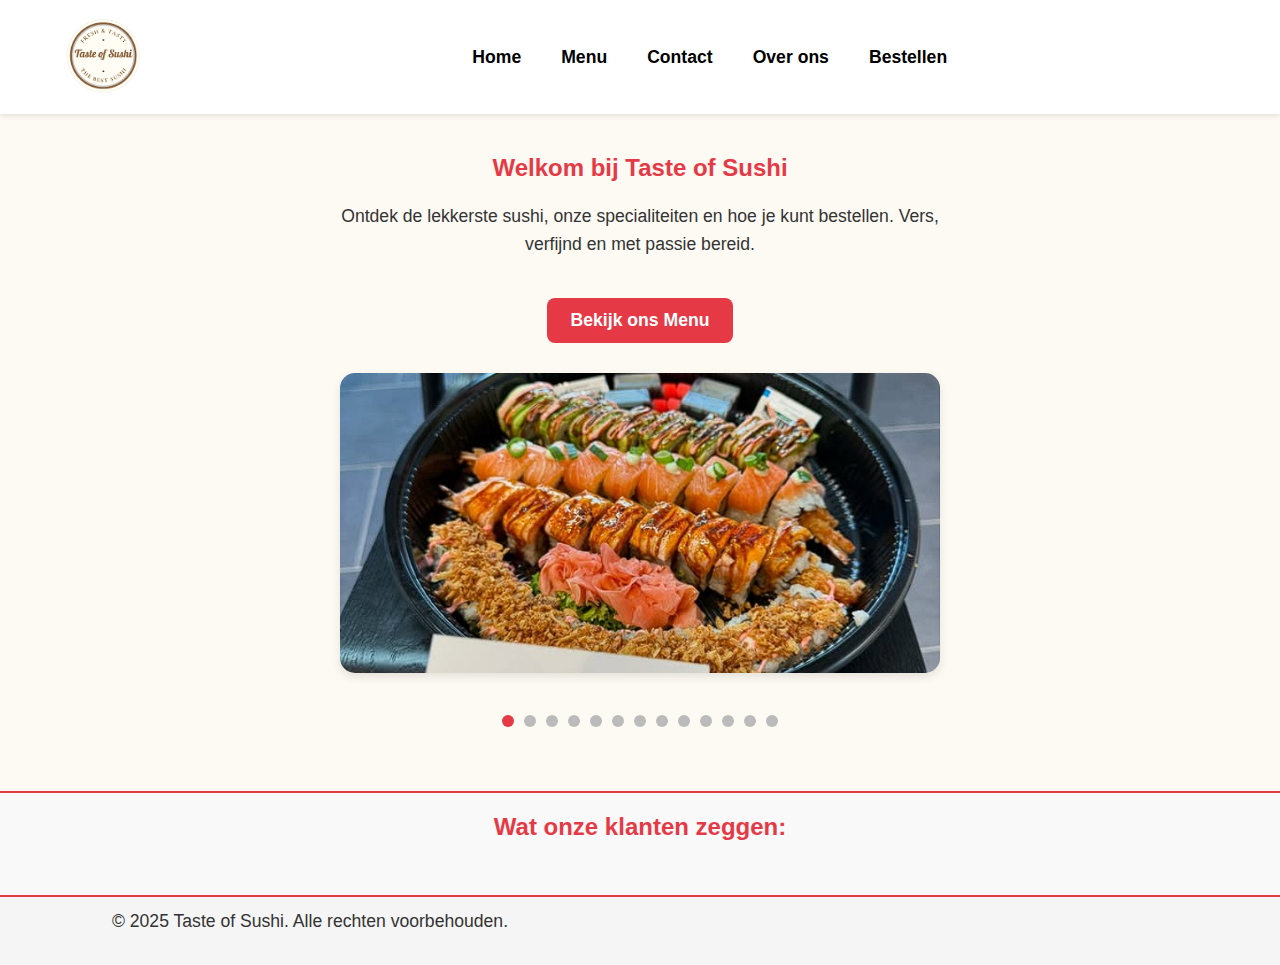
<file: index.html>
<!DOCTYPE html>
<html lang="nl">
<head>
  <link rel="stylesheet" href="styles.css">
  <meta charset="UTF-8" />
  <meta name="viewport" content="width=device-width, initial-scale=1.0" />
  <title>Home | Taste of Sushi</title>

  <style>
    * {
      margin: 0;
      padding: 0;
      box-sizing: border-box;
    }

    html, body {
      height: 100%;
      font-family: Arial, sans-serif;
      display: flex;
      flex-direction: column;
    }

    header {
      display: flex;
      align-items: center;
      justify-content: space-between;
      padding: 10px 40px;
      background-color: #fff;
      box-shadow: 0 2px 5px rgba(0,0,0,0.1);
    }

    .logo {
      height: 90px;
    }

    nav {
      flex: 1;
      display: flex;
      justify-content: center;
    }

    .menu {
      display: flex;
      gap: 40px;
      list-style: none;
    }

    .menu a {
      text-decoration: none;
      color: #000;
      font-weight: bold;
      font-size: 1.1rem;
    }

    main {
      flex: 1;
      padding: 20px;
      display: flex;
      flex-direction: column;
      align-items: center;
      text-align: center;
    }

    h2 {
      margin: 20px 0;
      color: #e63946;
    }

    p {
      margin-bottom: 20px;
      max-width: 600px;
    }

    .menu-button {
      background-color: #e63946;
      color: #fff;
      padding: 12px 24px;
      border: none;
      border-radius: 8px;
      text-decoration: none;
      font-weight: bold;
      font-size: 1.1rem;
      margin-top: 20px;
    }

    /* Slider */
    .slider-container {
      width: 90%;
      max-width: 600px;
      overflow: hidden;
      border-radius: 15px;
      box-shadow: 0 4px 10px rgba(0,0,0,0.1);
      margin: 30px 0;
      position: relative;
    }

    .slider-track {
      display: flex;
      transition: transform 1s ease;
    }

    .slider-track img {
      min-width: 100%;
      height: 300px;
      object-fit: cover;
    }

    .dots-container {
      text-align: center;
      margin-top: 10px;
    }

    .dot {
      height: 12px;
      width: 12px;
      margin: 0 5px;
      background-color: #bbb;
      border-radius: 50%;
      display: inline-block;
      transition: background-color 0.3s;
    }

    .dot.active {
      background-color: #e63946;
    }

    /* Review Ticker */
    .review-ticker-section {
      margin-top: 40px;
      text-align: center;
      background-color: #f9f9f9;
      padding: 20px 0;
      border-top: 2px solid #e63946;
      border-bottom: 2px solid #e63946;
      width: 100%;
    }

    .review-ticker-section h3 {
      margin-bottom: 15px;
      font-size: 1.5rem;
      color: #e63946;
    }

    .review-ticker {
      overflow: hidden;
      white-space: nowrap;
    }

    .review-ticker-content {
      display: inline-block;
      padding-left: 100%;
      animation: ticker 160s linear infinite;
    }

    @keyframes ticker {
      0% { transform: translateX(0%); }
      100% { transform: translateX(-100%); }
    }

    .review {
      display: inline-block;
      margin-right: 80px;
      font-size: 1rem;
      color: #333;
    }

    footer {
      background-color: #f5f5f5;
      text-align: center;
      padding: 10px;
      margin-top: auto;
    }
  </style>
</head>

<body>

<header>
  <a href="index.html">
    <img src="sushi.jpg.jpg" alt="Taste of Sushi Logo" class="logo">
  </a>
  <nav>
    <ul class="menu">
      <li><a href="index.html">Home</a></li>
      <li><a href="menu.html">Menu</a></li>
      <li><a href="contact.html">Contact</a></li>
      <li><a href="over ons.html">Over ons</a></li>
      <li><a href="bestellen.html">Bestellen</a></li>
    </ul>
  </nav>
</header>

<main>
  <h2>Welkom bij Taste of Sushi</h2>
  <p> Ontdek de lekkerste sushi, onze specialiteiten en hoe je kunt bestellen. Vers, verfijnd en met passie bereid.</p>

  <a href="menu.html" class="menu-button">Bekijk ons Menu</a>

  <!-- Slider -->
  <div class="slider-container">
    <div class="slider-track" id="slider">
      <img src="sushi 1.0.jpg.jpg" alt="Sushi 1">
      <img src="sushi 2.jpg" alt="Sushi 2">
      <img src="sushi 3.jpg" alt="Sushi 3">
      <img src="sushi 4.jpg" alt="Sushi 4">
      <img src="sushi 5.jpg" alt="Sushi 5">
      <img src="sushi 6.jpg" alt="Sushi 6">
      <img src="sushi 7.jpeg" alt="Sushi 7">
      <img src="sushi 8.jpeg" alt="Sushi 8">
      <img src="sushi 9.jpeg" alt="Sushi 9">
      <img src="sushi 10.jpeg" alt="Sushi 10">
      <img src="sushi 11.jpeg" alt="Sushi 11">
      <img src="sushi 12.jpeg" alt="Sushi 12">
      <img src="sushi 13.jpeg" alt="Sushi 13">
    </div>
  </div>

  <div class="dots-container" id="dots"></div>
</main>

<!-- Review Ticker -->
<div class="review-ticker-section">
  <h3>Wat onze klanten zeggen:</h3>
  <div class="review-ticker">
    <div class="review-ticker-content">
      <span class="review">⭐⭐⭐⭐⭐ Shurandy Hoogezand: "Top sushi! Gratis rol geprobeerd, ik ben verkocht!"</span>
      <span class="review">⭐⭐⭐⭐ Sylvana: "Altijd superverse en smaakvolle sushi!"</span>
      <span class="review">⭐⭐⭐⭐⭐ Naomi Blanken: "Beste sushi ooit, verser dan vers!"</span>
      <span class="review">⭐⭐⭐⭐⭐ Eline van der Velde: "Wij hadden sushi besteld voor ons personeelsfeestje. Heerlijk sushi en vers bereid door Adnan. 😁"</span>
      <span class="review">⭐⭐⭐⭐⭐ Daisy Piras: "Mega lekker gegeten, ingrediënten vers en knapperig!"</span>
      <span class="review">⭐⭐⭐⭐⭐ Andy Strootman: "Voor het eerst besteld, erg goed. Kom zeker terug!"</span>
      <span class="review">⭐⭐⭐⭐⭐ Mo Cher: "Perfect verzorgd, Allahuma bareek!"</span>
      <span class="review">⭐⭐⭐⭐⭐ Marriet van Kampen: "Super verse sushi!"</span>
      <span class="review">⭐⭐⭐⭐⭐ Samuel Omorogbe: "Altijd heerlijk vers!"</span>
      <span class="review">⭐⭐⭐⭐⭐ Brian: "Topkwaliteit, top service."</span>
    </div>
  </div>
</div>

<footer>
  <p>&copy; 2025 Taste of Sushi. Alle rechten voorbehouden.</p>
</footer>

<script>
  const slider = document.getElementById('slider');
  const dotsContainer = document.getElementById('dots');
  const images = slider.querySelectorAll('img');
  let index = 0;

  // Create dots
  images.forEach((_, i) => {
    const dot = document.createElement('span');
    dot.classList.add('dot');
    if (i === 0) dot.classList.add('active');
    dotsContainer.appendChild(dot);
  });

  function showSlide(i) {
    index = (i + images.length) % images.length;
    slider.style.transform = `translateX(-${index * 100}%)`;
    updateDots();
  }

  function nextSlide() {
    showSlide(index + 1);
  }

  function updateDots() {
    const dots = document.querySelectorAll('.dot');
    dots.forEach(dot => dot.classList.remove('active'));
    dots[index].classList.add('active');
  }

  setInterval(nextSlide, 5000);
</script>

</body>
</html>
</file>
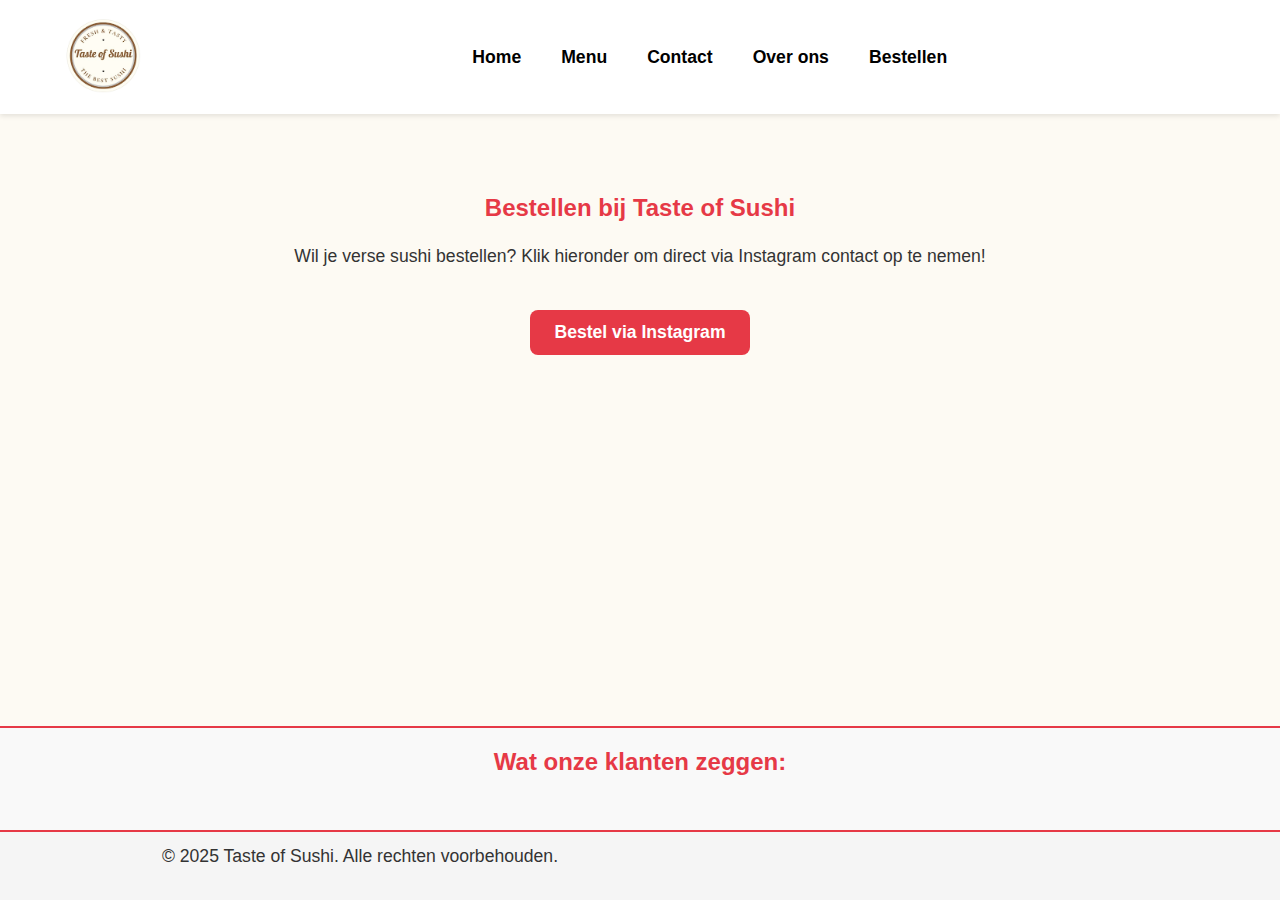
<file: Bestellen.html>
<!DOCTYPE html>
<html lang="nl">
<head>
  <link rel="stylesheet" href="styles.css">
  <meta charset="UTF-8" />
  <meta name="viewport" content="width=device-width, initial-scale=1.0" />
  <title>Bestellen | Taste of Sushi</title>

  <style>
    * {
      margin: 0;
      padding: 0;
      box-sizing: border-box;
    }

    html, body {
      height: 100%;
      font-family: Arial, sans-serif;
      display: flex;
      flex-direction: column;
    }

    header {
      display: flex;
      align-items: center;
      justify-content: space-between;
      padding: 10px 40px;
      background-color: #fff;
      box-shadow: 0 2px 5px rgba(0,0,0,0.1);
    }

    .logo {
      height: 90px;
    }

    nav {
      flex: 1;
      display: flex;
      justify-content: center;
    }

    .menu {
      display: flex;
      gap: 40px;
      list-style: none;
    }

    .menu a {
      text-decoration: none;
      color: #000;
      font-weight: bold;
      font-size: 1.1rem;
    }

    main {
      flex: 1;
      padding: 80px 20px 20px;
      display: flex;
      flex-direction: column;
      align-items: center;
      text-align: center;
    }

    h2 {
      margin-bottom: 20px;
      color: #e63946;
    }

    p {
      margin-bottom: 20px;
      max-width: 700px;
      font-size: 1.1rem;
      line-height: 1.6;
    }

    .instagram-button {
      background-color: #e63946;
      color: white;
      text-decoration: none;
      padding: 12px 24px;
      border-radius: 8px;
      font-size: 1.1rem;
      font-weight: bold;
      margin-top: 20px;
    }

    /* Review Ticker */
    .review-ticker-section {
      margin-top: 40px;
      text-align: center;
      background-color: #f9f9f9;
      padding: 20px 0;
      border-top: 2px solid #e63946;
      border-bottom: 2px solid #e63946;
      width: 100%;
    }

    .review-ticker-section h3 {
      margin-bottom: 15px;
      font-size: 1.5rem;
      color: #e63946;
    }

    .review-ticker {
      overflow: hidden;
      white-space: nowrap;
    }

    .review-ticker-content {
      display: inline-block;
      padding-left: 100%;
      animation: ticker 160s linear infinite;
    }

    @keyframes ticker {
      0% { transform: translateX(0%); }
      100% { transform: translateX(-100%); }
    }

    .review {
      display: inline-block;
      margin-right: 80px;
      font-size: 1rem;
      color: #333;
    }

    footer {
      background-color: #f5f5f5;
      text-align: center;
      padding: 10px;
      margin-top: auto;
    }
  </style>
</head>

<body>

<header>
  <a href="index.html">
    <img src="sushi.jpg.jpg" alt="Taste of Sushi Logo" class="logo">
  </a>
  <nav>
    <ul class="menu">
      <li><a href="index.html">Home</a></li>
      <li><a href="menu.html">Menu</a></li>
      <li><a href="contact.html">Contact</a></li>
      <li><a href="over ons.html">Over ons</a></li>
      <li><a href="bestellen.html">Bestellen</a></li>
    </ul>
  </nav>
</header>

<main>
  <h2>Bestellen bij Taste of Sushi</h2>
  <p>Wil je verse sushi bestellen? Klik hieronder om direct via Instagram contact op te nemen!</p>

  <a href="https://www.instagram.com/tasteofsushi.nl/" target="_blank" class="instagram-button">Bestel via Instagram</a>
</main>

<!-- Review Ticker -->
<div class="review-ticker-section">
  <h3>Wat onze klanten zeggen:</h3>
  <div class="review-ticker">
    <div class="review-ticker-content">
      <span class="review">⭐⭐⭐⭐⭐ Shurandy Hoogezand: "Top sushi! Gratis rol geprobeerd, ik ben verkocht!"</span>
      <span class="review">⭐⭐⭐⭐ Sylvana: "Altijd superverse en smaakvolle sushi!"</span>
      <span class="review">⭐⭐⭐⭐⭐ Naomi Blanken: "Beste sushi ooit, verser dan vers!"</span>
      <span class="review">⭐⭐⭐⭐⭐ Eline van der Velde: "Wij hadden sushi besteld voor ons personeelsfeestje. Heerlijk sushi en vers bereid door Adnan. 😁"</span>
      <span class="review">⭐⭐⭐⭐⭐ Daisy Piras: "Mega lekker gegeten, ingrediënten vers en knapperig!"</span>
      <span class="review">⭐⭐⭐⭐⭐ Andy Strootman: "Voor het eerst besteld, erg goed. Kom zeker terug!"</span>
      <span class="review">⭐⭐⭐⭐⭐ Mo Cher: "Perfect verzorgd, Allahuma bareek!"</span>
    </div>
  </div>
</div>

<footer>
  <p>&copy; 2025 Taste of Sushi. Alle rechten voorbehouden.</p>
</footer>

</body>
</html>
</file>
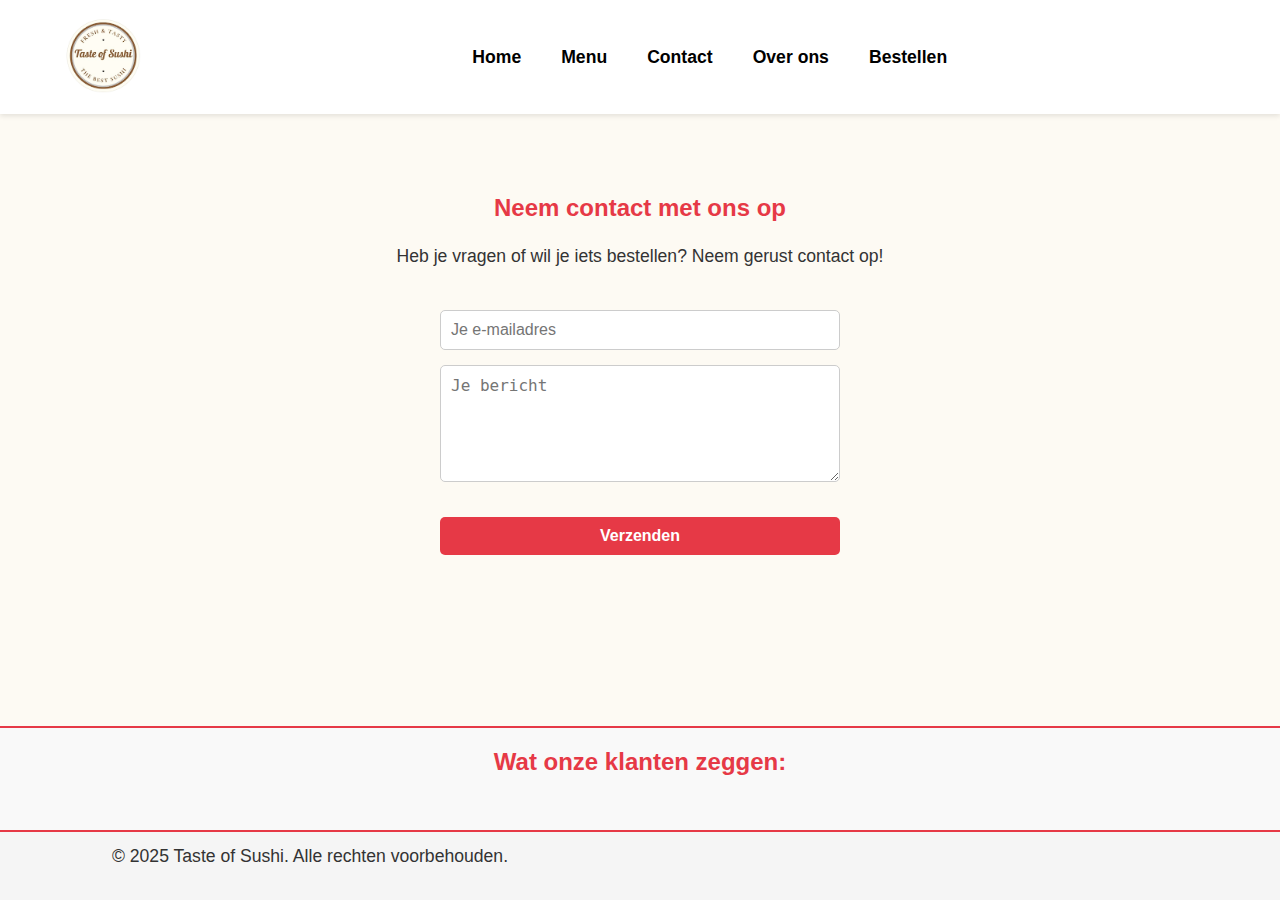
<file: contact.html>
<!DOCTYPE html>
<html lang="nl">
<head>
  <link rel="stylesheet" href="styles.css">
  <meta charset="UTF-8" />
  <meta name="viewport" content="width=device-width, initial-scale=1.0" />
  <title>Contact | Taste of Sushi</title>

  <style>
    * {
      margin: 0;
      padding: 0;
      box-sizing: border-box;
    }

    html, body {
      height: 100%;
      font-family: Arial, sans-serif;
      display: flex;
      flex-direction: column;
    }

    header {
      display: flex;
      align-items: center;
      justify-content: space-between;
      padding: 10px 40px;
      background-color: #fff;
      box-shadow: 0 2px 5px rgba(0,0,0,0.1);
    }

    .logo {
      height: 90px;
    }

    nav {
      flex: 1;
      display: flex;
      justify-content: center;
    }

    .menu {
      display: flex;
      gap: 40px;
      list-style: none;
    }

    .menu a {
      text-decoration: none;
      color: #000;
      font-weight: bold;
      font-size: 1.1rem;
    }

    main {
      flex: 1;
      padding: 80px 20px 20px;
      display: flex;
      flex-direction: column;
      align-items: center;
      text-align: center;
    }

    h2 {
      margin-bottom: 20px;
      color: #e63946;
    }

    p {
      margin-bottom: 20px;
      max-width: 600px;
    }

    form {
      display: flex;
      flex-direction: column;
      gap: 15px;
      margin-top: 20px;
      width: 100%;
      max-width: 400px;
    }

    input, textarea {
      padding: 10px;
      border: 1px solid #ccc;
      border-radius: 5px;
      font-size: 1rem;
    }

    button {
      background-color: #e63946;
      color: white;
      padding: 10px;
      border: none;
      border-radius: 5px;
      cursor: pointer;
      font-size: 1rem;
    }

    /* Review Ticker */
    .review-ticker-section {
      margin-top: 40px;
      text-align: center;
      background-color: #f9f9f9;
      padding: 20px 0;
      border-top: 2px solid #e63946;
      border-bottom: 2px solid #e63946;
      width: 100%;
    }

    .review-ticker-section h3 {
      margin-bottom: 15px;
      font-size: 1.5rem;
      color: #e63946;
    }

    .review-ticker {
      overflow: hidden;
      white-space: nowrap;
    }

    .review-ticker-content {
      display: inline-block;
      padding-left: 100%;
      animation: ticker 160s linear infinite;
    }

    @keyframes ticker {
      0% { transform: translateX(0%); }
      100% { transform: translateX(-100%); }
    }

    .review {
      display: inline-block;
      margin-right: 80px;
      font-size: 1rem;
      color: #333;
    }

    footer {
      background-color: #f5f5f5;
      text-align: center;
      padding: 10px;
      margin-top: auto;
    }
  </style>
</head>

<body>

<header>
  <a href="index.html">
    <img src="sushi.jpg.jpg" alt="Taste of Sushi Logo" class="logo">
  </a>
  <nav>
    <ul class="menu">
      <li><a href="index.html">Home</a></li>
      <li><a href="menu.html">Menu</a></li>
      <li><a href="contact.html">Contact</a></li>
      <li><a href="over ons.html">Over ons</a></li>
      <li><a href="bestellen.html">Bestellen</a></li>
    </ul>
  </nav>
</header>

<main>
  <h2>Neem contact met ons op</h2>
  <p>Heb je vragen of wil je iets bestellen? Neem gerust contact op!</p>

  <form id="contact-form" action="https://formspree.io/f/xyzwyrkk" method="POST">
    <input type="email" name="email" placeholder="Je e-mailadres" required>
    <textarea name="message" placeholder="Je bericht" rows="5" required></textarea>
    <button type="submit">Verzenden</button>
  </form>
</main>

<!-- Review Ticker -->
<div class="review-ticker-section">
  <h3>Wat onze klanten zeggen:</h3>
  <div class="review-ticker">
    <div class="review-ticker-content">
      <span class="review">⭐⭐⭐⭐⭐ Shurandy Hoogezand: "Top sushi! Gratis rol geprobeerd, ik ben verkocht!"</span>
      <span class="review">⭐⭐⭐⭐ Sylvana: "Altijd superverse en smaakvolle sushi!"</span>
      <span class="review">⭐⭐⭐⭐⭐ Naomi Blanken: "Beste sushi ooit, verser dan vers!"</span>
      <span class="review">⭐⭐⭐⭐⭐ Eline van der Velde: "Wij hadden sushi besteld voor ons personeelsfeestje. Heerlijk sushi en vers bereid door Adnan. 😁"</span>
      <span class="review">⭐⭐⭐⭐⭐ Daisy Piras: "Mega lekker gegeten, ingrediënten vers en knapperig!"</span>
      <span class="review">⭐⭐⭐⭐⭐ Andy Strootman: "Voor het eerst besteld, erg goed. Kom zeker terug!"</span>
      <span class="review">⭐⭐⭐⭐⭐ Mo Cher: "Perfect verzorgd, Allahuma bareek!"</span>
    </div>
  </div>
</div>

<footer>
  <p>&copy; 2025 Taste of Sushi. Alle rechten voorbehouden.</p>
</footer>

<script>
  const form = document.getElementById('contact-form');

  form.addEventListener('submit', function(event) {
    event.preventDefault(); // Voorkom standaard verzending
    const formData = new FormData(form);

    fetch(form.action, {
      method: form.method,
      body: formData,
      headers: {
        'Accept': 'application/json'
      }
    }).then(response => {
      if (response.ok) {
        alert('✅ Bericht succesvol verzonden!');
        form.reset(); // Formulier leegmaken
      } else {
        alert('❌ Er ging iets mis. Probeer het opnieuw.');
      }
    }).catch(error => {
      alert('❌ Er is een fout opgetreden.');
    });
  });
</script>

</body>
</html>
</file>
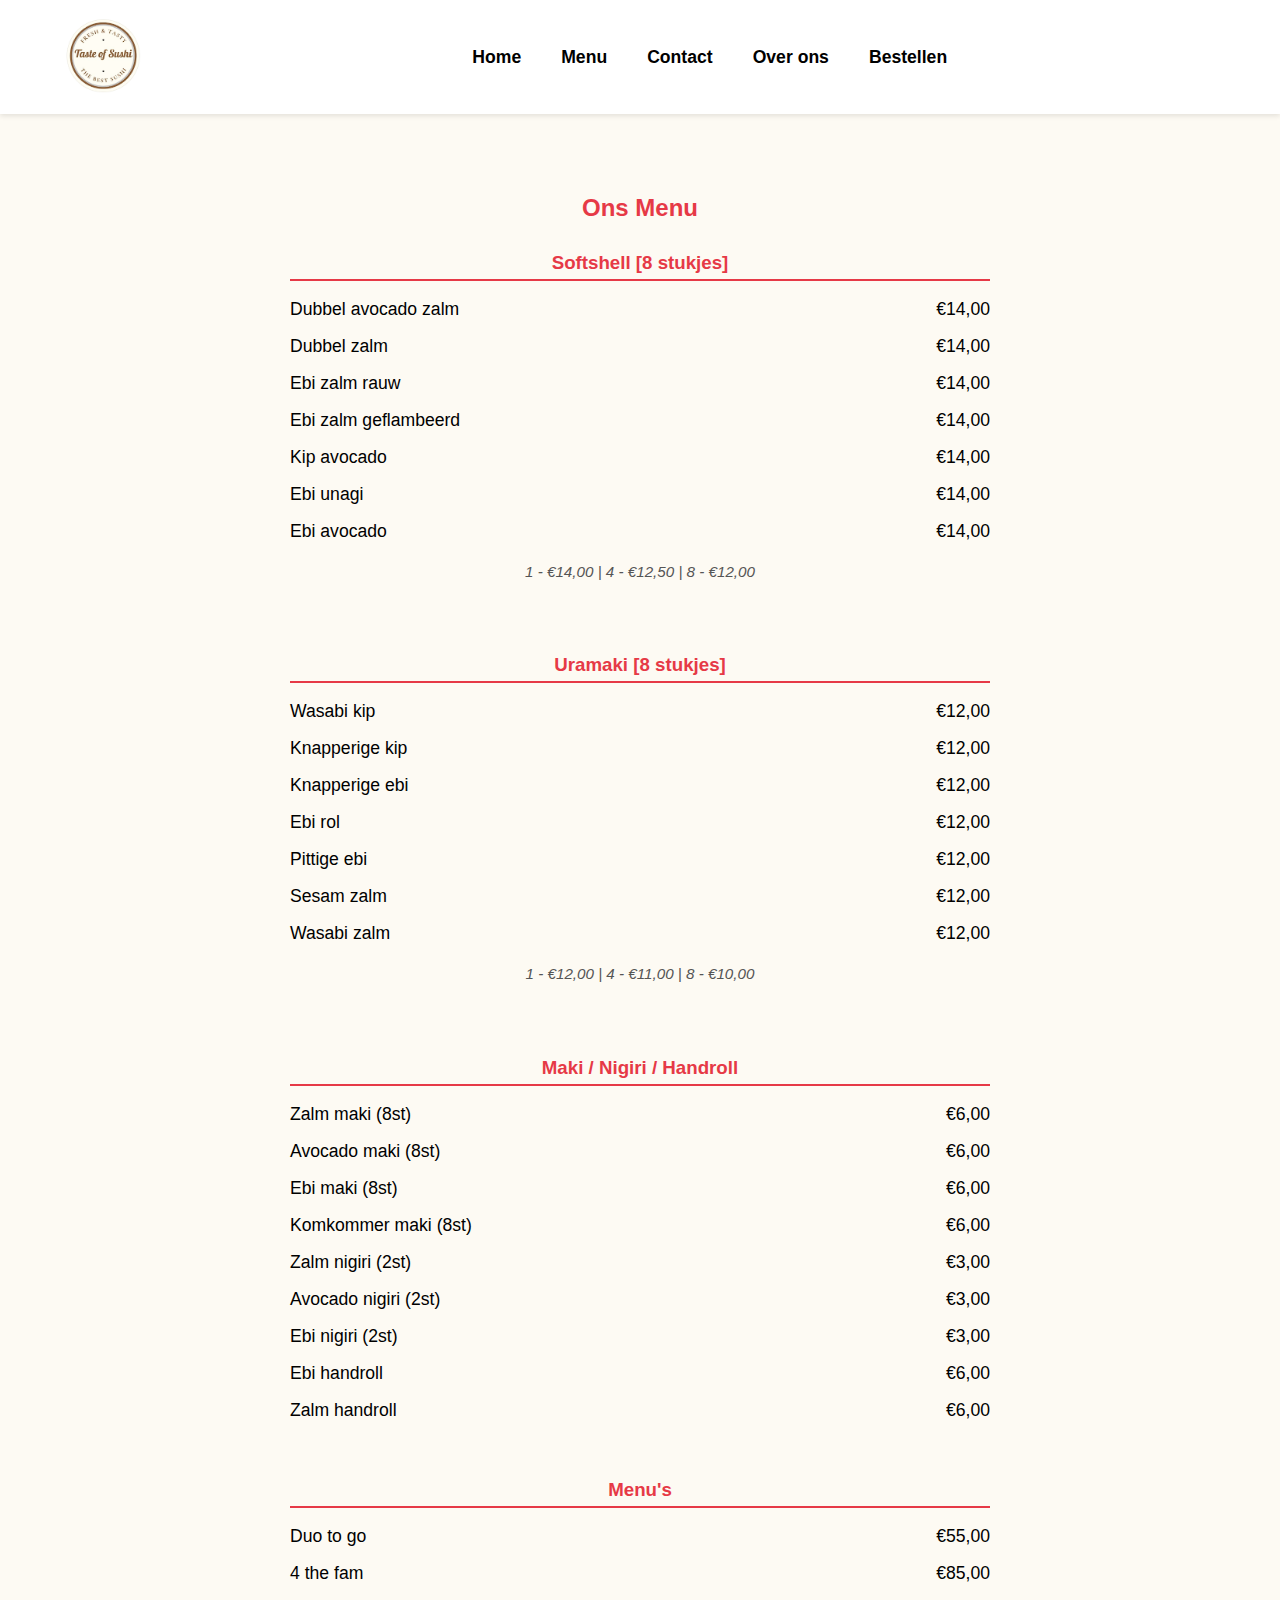
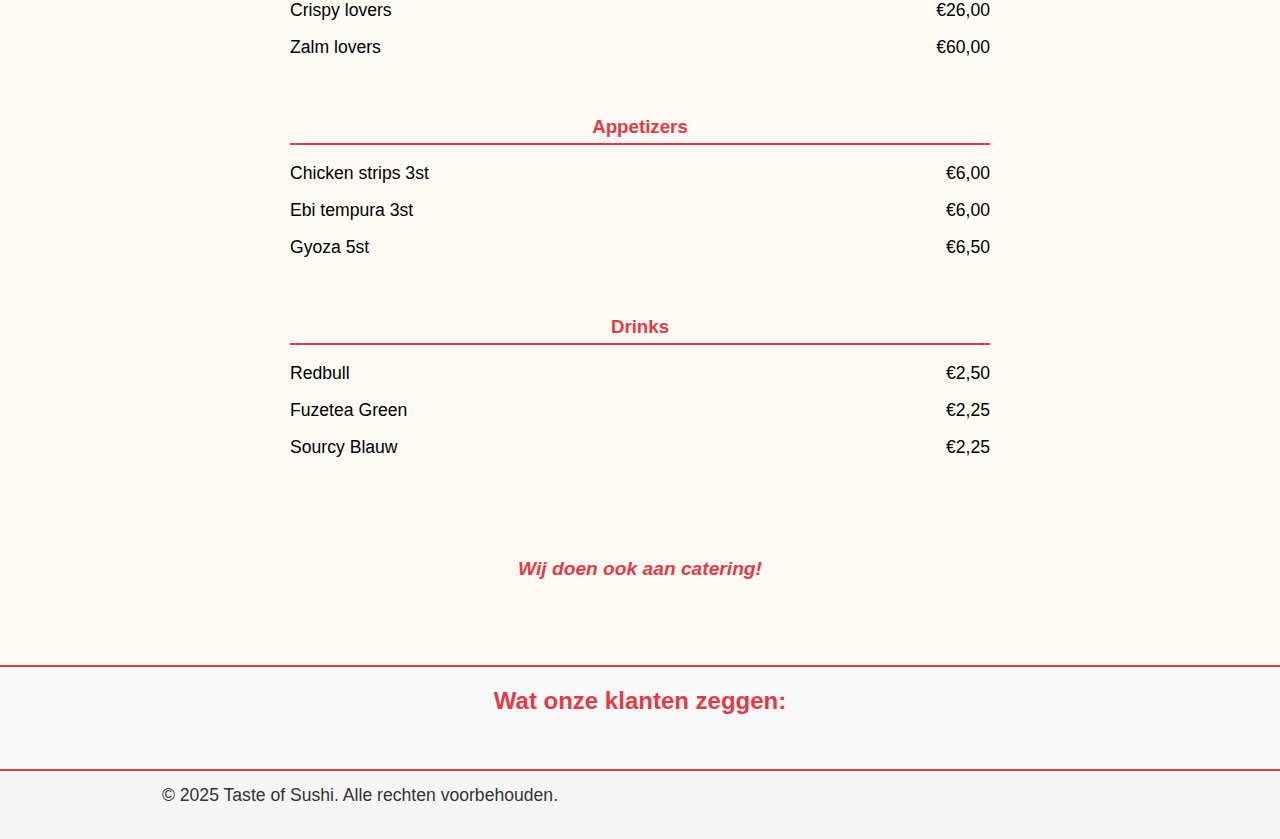
<file: menu.html>
<!DOCTYPE html>
<html lang="nl">
<head>
  <link rel="stylesheet" href="styles.css">
  <meta charset="UTF-8" />
  <meta name="viewport" content="width=device-width, initial-scale=1.0" />
  <title>Menu | Taste of Sushi</title>

  <style>
    * {
      margin: 0;
      padding: 0;
      box-sizing: border-box;
    }

    html, body {
      height: 100%;
      font-family: Arial, sans-serif;
      display: flex;
      flex-direction: column;
    }

    header {
      display: flex;
      align-items: center;
      justify-content: space-between;
      padding: 10px 40px;
      background-color: #fff;
      box-shadow: 0 2px 5px rgba(0,0,0,0.1);
    }

    .logo {
      height: 90px;
    }

    nav {
      flex: 1;
      display: flex;
      justify-content: center;
    }

    .menu {
      display: flex;
      gap: 40px;
      list-style: none;
    }

    .menu a {
      text-decoration: none;
      color: #000;
      font-weight: bold;
      font-size: 1.1rem;
    }

    main {
      flex: 1;
      padding: 80px 20px 20px;
      display: flex;
      flex-direction: column;
      align-items: center;
      text-align: center;
    }

    h2 {
      margin-bottom: 30px;
      color: #e63946;
    }

    .menu-category {
      margin-bottom: 50px;
      width: 100%;
      max-width: 700px;
    }

    .menu-category h3 {
      border-bottom: 2px solid #e63946;
      padding-bottom: 5px;
      color: #e63946;
      margin-bottom: 10px;
    }

    .menu-list {
      list-style: none;
      padding: 0;
      margin: 0;
    }

    .menu-list li {
      display: flex;
      justify-content: space-between;
      padding: 8px 0;
      font-size: 1.1rem;
    }

    .prijzen {
      margin-top: 10px;
      font-style: italic;
      color: #555;
      font-size: 0.95rem;
    }

    .catering {
      color: #e63946;
      text-align: center;
      margin-top: 2em;
      font-weight: bold;
      font-size: 1.2rem;
    }

    /* Review Ticker */
    .review-ticker-section {
      margin-top: 40px;
      text-align: center;
      background-color: #f9f9f9;
      padding: 20px 0;
      border-top: 2px solid #e63946;
      border-bottom: 2px solid #e63946;
      width: 100%;
    }

    .review-ticker-section h3 {
      margin-bottom: 15px;
      font-size: 1.5rem;
      color: #e63946;
    }

    .review-ticker {
      overflow: hidden;
      white-space: nowrap;
    }

    .review-ticker-content {
      display: inline-block;
      padding-left: 100%;
      animation: ticker 160s linear infinite;
    }

    @keyframes ticker {
      0% { transform: translateX(0%); }
      100% { transform: translateX(-100%); }
    }

    .review {
      display: inline-block;
      margin-right: 80px;
      font-size: 1rem;
      color: #333;
    }

    footer {
      background-color: #f5f5f5;
      text-align: center;
      padding: 10px;
      margin-top: auto;
    }
  </style>
</head>

<body>

<header>
  <a href="index.html">
    <img src="sushi.jpg.jpg" alt="Taste of Sushi Logo" class="logo">
  </a>
  <nav>
    <ul class="menu">
      <li><a href="index.html">Home</a></li>
      <li><a href="menu.html">Menu</a></li>
      <li><a href="contact.html">Contact</a></li>
      <li><a href="over ons.html">Over ons</a></li>
      <li><a href="bestellen.html">Bestellen</a></li>
    </ul>
  </nav>
</header>

<main>
  <h2>Ons Menu</h2>

  <section class="menu-category">
    <h3>Softshell [8 stukjes]</h3>
    <ul class="menu-list">
      <li><span>Dubbel avocado zalm</span><span>€14,00</span></li>
      <li><span>Dubbel zalm</span><span>€14,00</span></li>
      <li><span>Ebi zalm rauw</span><span>€14,00</span></li>
      <li><span>Ebi zalm geflambeerd</span><span>€14,00</span></li>
      <li><span>Kip avocado</span><span>€14,00</span></li>
      <li><span>Ebi unagi</span><span>€14,00</span></li>
      <li><span>Ebi avocado</span><span>€14,00</span></li>
    </ul>
    <p class="prijzen">1 - €14,00 | 4 - €12,50 | 8 - €12,00</p>
  </section>

  <section class="menu-category">
    <h3>Uramaki [8 stukjes]</h3>
    <ul class="menu-list">
      <li><span>Wasabi kip</span><span>€12,00</span></li>
      <li><span>Knapperige kip</span><span>€12,00</span></li>
      <li><span>Knapperige ebi</span><span>€12,00</span></li>
      <li><span>Ebi rol</span><span>€12,00</span></li>
      <li><span>Pittige ebi</span><span>€12,00</span></li>
      <li><span>Sesam zalm</span><span>€12,00</span></li>
      <li><span>Wasabi zalm</span><span>€12,00</span></li>
    </ul>
    <p class="prijzen">1 - €12,00 | 4 - €11,00 | 8 - €10,00</p>
  </section>

  <section class="menu-category">
    <h3>Maki / Nigiri / Handroll</h3>
    <ul class="menu-list">
      <li><span>Zalm maki (8st)</span><span>€6,00</span></li>
      <li><span>Avocado maki (8st)</span><span>€6,00</span></li>
      <li><span>Ebi maki (8st)</span><span>€6,00</span></li>
      <li><span>Komkommer maki (8st)</span><span>€6,00</span></li>
      <li><span>Zalm nigiri (2st)</span><span>€3,00</span></li>
      <li><span>Avocado nigiri (2st)</span><span>€3,00</span></li>
      <li><span>Ebi nigiri (2st)</span><span>€3,00</span></li>
      <li><span>Ebi handroll</span><span>€6,00</span></li>
      <li><span>Zalm handroll</span><span>€6,00</span></li>
    </ul>
  </section>

  <section class="menu-category">
    <h3>Menu's</h3>
    <ul class="menu-list">
      <li><span>Duo to go</span><span>€55,00</span></li>
      <li><span>4 the fam</span><span>€85,00</span></li>
      <li><span>Crispy lovers</span><span>€26,00</span></li>
      <li><span>Zalm lovers</span><span>€60,00</span></li>
    </ul>
  </section>

  <section class="menu-category">
    <h3>Appetizers</h3>
    <ul class="menu-list">
      <li><span>Chicken strips 3st</span><span>€6,00</span></li>
      <li><span>Ebi tempura 3st</span><span>€6,00</span></li>
      <li><span>Gyoza 5st</span><span>€6,50</span></li>
    </ul>
  </section>

  <section class="menu-category">
    <h3>Drinks</h3>
    <ul class="menu-list">
      <li><span>Redbull</span><span>€2,50</span></li>
      <li><span>Fuzetea Green</span><span>€2,25</span></li>
      <li><span>Sourcy Blauw</span><span>€2,25</span></li>
    </ul>
  </section>

  <p class="catering">Wij doen ook aan catering!</p>
</main>

<!-- Review Ticker -->
<div class="review-ticker-section">
  <h3>Wat onze klanten zeggen:</h3>
  <div class="review-ticker">
    <div class="review-ticker-content">
      <span class="review">⭐⭐⭐⭐⭐ Shurandy Hoogezand: "Top sushi! Gratis rol geprobeerd, ik ben verkocht!"</span>
      <span class="review">⭐⭐⭐⭐ Sylvana: "Altijd superverse en smaakvolle sushi!"</span>
      <span class="review">⭐⭐⭐⭐⭐ Naomi Blanken: "Beste sushi ooit, verser dan vers!"</span>
      <span class="review">⭐⭐⭐⭐⭐ Eline van der Velde: "Wij hadden sushi besteld voor ons personeelsfeestje. Heerlijk sushi en vers bereid door Adnan. 😁"</span>
      <span class="review">⭐⭐⭐⭐⭐ Daisy Piras: "Mega lekker gegeten, ingrediënten vers en knapperig!"</span>
      <span class="review">⭐⭐⭐⭐⭐ Andy Strootman: "Voor het eerst besteld, erg goed!"</span>
      <span class="review">⭐⭐⭐⭐⭐ Mo Cher: "Perfect verzorgd, Allahuma bareek!"</span>
    </div>
  </div>
</div>

<footer>
  <p>&copy; 2025 Taste of Sushi. Alle rechten voorbehouden.</p>
</footer>

</body>
</html>
</file>
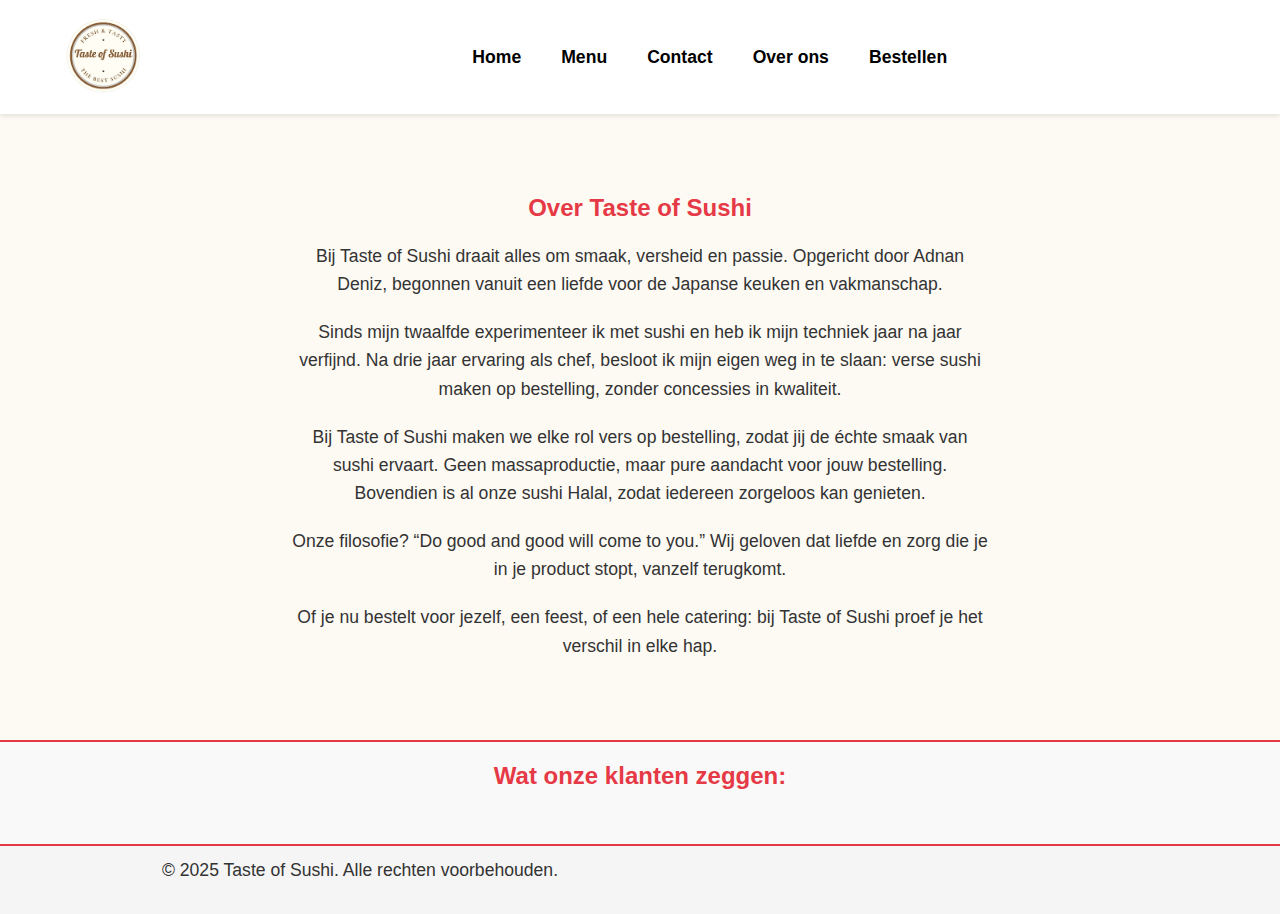
<file: Over ons.html>
<!DOCTYPE html>
<html lang="nl">
<head>
  <link rel="stylesheet" href="styles.css">
  <meta charset="UTF-8" />
  <meta name="viewport" content="width=device-width, initial-scale=1.0" />
  <title>Over ons | Taste of Sushi</title>

  <style>
    * {
      margin: 0;
      padding: 0;
      box-sizing: border-box;
    }

    html, body {
      height: 100%;
      font-family: Arial, sans-serif;
      display: flex;
      flex-direction: column;
    }

    header {
      display: flex;
      align-items: center;
      justify-content: space-between;
      padding: 10px 40px;
      background-color: #fff;
      box-shadow: 0 2px 5px rgba(0,0,0,0.1);
    }

    .logo {
      height: 90px;
    }

    nav {
      flex: 1;
      display: flex;
      justify-content: center;
    }

    .menu {
      display: flex;
      gap: 40px;
      list-style: none;
    }

    .menu a {
      text-decoration: none;
      color: #000;
      font-weight: bold;
      font-size: 1.1rem;
    }

    main {
      flex: 1;
      padding: 80px 20px 20px;
      display: flex;
      flex-direction: column;
      align-items: center;
      text-align: center;
    }

    h2 {
      margin-bottom: 20px;
      color: #e63946;
    }

    p {
      margin-bottom: 20px;
      max-width: 700px;
      line-height: 1.6;
      font-size: 1.1rem;
    }

    /* Review Ticker */
    .review-ticker-section {
      margin-top: 40px;
      text-align: center;
      background-color: #f9f9f9;
      padding: 20px 0;
      border-top: 2px solid #e63946;
      border-bottom: 2px solid #e63946;
      width: 100%;
    }

    .review-ticker-section h3 {
      margin-bottom: 15px;
      font-size: 1.5rem;
      color: #e63946;
    }

    .review-ticker {
      overflow: hidden;
      white-space: nowrap;
    }

    .review-ticker-content {
      display: inline-block;
      padding-left: 100%;
      animation: ticker 160s linear infinite;
    }

    @keyframes ticker {
      0% { transform: translateX(0%); }
      100% { transform: translateX(-100%); }
    }

    .review {
      display: inline-block;
      margin-right: 80px;
      font-size: 1rem;
      color: #333;
    }

    footer {
      background-color: #f5f5f5;
      text-align: center;
      padding: 10px;
      margin-top: auto;
    }
  </style>
</head>

<body>

<header>
  <a href="index.html">
    <img src="sushi.jpg.jpg" alt="Taste of Sushi Logo" class="logo">
  </a>
  <nav>
    <ul class="menu">
      <li><a href="index.html">Home</a></li>
      <li><a href="menu.html">Menu</a></li>
      <li><a href="contact.html">Contact</a></li>
      <li><a href="over ons.html">Over ons</a></li>
      <li><a href="bestellen.html">Bestellen</a></li>
    </ul>
  </nav>
</header>

<main>
  <h2>Over Taste of Sushi</h2>

  <p>Bij Taste of Sushi draait alles om smaak, versheid en passie. Opgericht door Adnan Deniz, begonnen vanuit een liefde voor de Japanse keuken en vakmanschap.</p>

  <p>Sinds mijn twaalfde experimenteer ik met sushi en heb ik mijn techniek jaar na jaar verfijnd.
  Na drie jaar ervaring als chef, besloot ik mijn eigen weg in te slaan: verse sushi maken op bestelling, zonder concessies in kwaliteit.</p>

  <p>Bij Taste of Sushi maken we elke rol vers op bestelling, zodat jij de échte smaak van sushi ervaart. Geen massaproductie, maar pure aandacht voor jouw bestelling.
  Bovendien is al onze sushi Halal, zodat iedereen zorgeloos kan genieten.</p>

  <p>Onze filosofie? “Do good and good will come to you.” Wij geloven dat liefde en zorg die je in je product stopt, vanzelf terugkomt.</p>

  <p>Of je nu bestelt voor jezelf, een feest, of een hele catering: bij Taste of Sushi proef je het verschil in elke hap.</p>
</main>

<!-- Review Ticker -->
<div class="review-ticker-section">
  <h3>Wat onze klanten zeggen:</h3>
  <div class="review-ticker">
    <div class="review-ticker-content">
      <span class="review">⭐⭐⭐⭐⭐ Shurandy Hoogezand: "Top sushi! Gratis rol geprobeerd, ik ben verkocht!"</span>
      <span class="review">⭐⭐⭐⭐ Sylvana: "Altijd superverse en smaakvolle sushi!"</span>
      <span class="review">⭐⭐⭐⭐⭐ Naomi Blanken: "Beste sushi ooit, verser dan vers!"</span>
      <span class="review">⭐⭐⭐⭐⭐ Eline van der Velde: "Wij hadden sushi besteld voor ons personeelsfeestje. Heerlijk sushi en vers bereid door Adnan. 😁"</span>
      <span class="review">⭐⭐⭐⭐⭐ Daisy Piras: "Mega lekker gegeten, ingrediënten vers en knapperig!"</span>
      <span class="review">⭐⭐⭐⭐⭐ Andy Strootman: "Voor het eerst besteld, erg goed. Kom zeker terug!"</span>
      <span class="review">⭐⭐⭐⭐⭐ Mo Cher: "Perfect verzorgd, Allahuma bareek!"</span>
    </div>
  </div>
</div>

<footer>
  <p>&copy; 2025 Taste of Sushi. Alle rechten voorbehouden.</p>
</footer>

</body>
</html>
</file>
<file: styles.css>
/* Algemene basis */
* {
  margin: 0;
  padding: 0;
  box-sizing: border-box;
}

html, body {
  height: 100%;
  font-family: Arial, sans-serif;
  background-color: #fdfaf3;
  display: flex;
  flex-direction: column;
}

/* Header en Navigatie */
header {
  display: flex;
  align-items: center;
  justify-content: space-between;
  padding: 10px 40px;
  background-color: #fff;
  box-shadow: 0 2px 5px rgba(0,0,0,0.1);
}

.logo {
  height: 90px;
}

nav {
  flex: 1;
  display: flex;
  justify-content: center;
}

.menu {
  display: flex;
  gap: 40px;
  list-style: none;
}

.menu a {
  text-decoration: none;
  color: #6c4324;
  font-weight: bold;
  font-size: 1.1rem;
}

/* Main Content */
main {
  flex: 1;
  padding: 80px 20px 20px;
  display: flex;
  flex-direction: column;
  align-items: center;
  text-align: center;
}

h2, h3 {
  color: #6c4324;
}

p {
  margin-bottom: 20px;
  max-width: 700px;
  line-height: 1.6;
  font-size: 1.1rem;
  color: #333;
}

/* Buttons */
.menu-button, .instagram-button, button {
  background-color: #6c4324;
  color: white;
  padding: 12px 24px;
  border: none;
  border-radius: 8px;
  text-decoration: none;
  font-weight: bold;
  font-size: 1.1rem;
  margin-top: 20px;
  cursor: pointer;
}

.instagram-button {
  display: inline-block;
}

/* Forms */
form {
  display: flex;
  flex-direction: column;
  gap: 15px;
  margin-top: 20px;
  width: 100%;
  max-width: 400px;
}

input, textarea {
  padding: 10px;
  border: 1px solid #ccc;
  border-radius: 5px;
  font-size: 1rem;
}

/* Slider */
.slider-container {
  width: 90%;
  max-width: 600px;
  overflow: hidden;
  border-radius: 15px;
  box-shadow: 0 4px 10px rgba(0,0,0,0.1);
  margin: 30px 0;
  position: relative;
}

.slider-track {
  display: flex;
  transition: transform 1s ease;
}

.slider-track img {
  min-width: 100%;
  height: 300px;
  object-fit: cover;
}

.dots-container {
  text-align: center;
  margin-top: 10px;
}

.dot {
  height: 12px;
  width: 12px;
  margin: 0 5px;
  background-color: #bbb;
  border-radius: 50%;
  display: inline-block;
  transition: background-color 0.3s;
}

.dot.active {
  background-color: #6c4324;
}

/* Menu Page Styling */
.menu-category {
  margin-bottom: 50px;
  width: 100%;
  max-width: 700px;
}

.menu-category h3 {
  border-bottom: 2px solid #6c4324;
  padding-bottom: 5px;
  color: #6c4324;
  margin-bottom: 10px;
}

.menu-list {
  list-style: none;
  padding: 0;
  margin: 0;
}

.menu-list li {
  display: flex;
  justify-content: space-between;
  padding: 8px 0;
  font-size: 1.1rem;
}

.prijzen, .catering {
  margin-top: 10px;
  font-style: italic;
  color: #555;
  font-size: 0.95rem;
}

.catering {
  text-align: center;
  margin-top: 2em;
  font-weight: bold;
  font-size: 1.2rem;
}

/* Review Ticker */
.review-ticker-section {
  margin-top: 40px;
  text-align: center;
  background-color: #fdfaf3;
  padding: 20px 0;
  border-top: 2px solid #6c4324;
  border-bottom: 2px solid #6c4324;
  width: 100%;
}

.review-ticker-section h3 {
  margin-bottom: 15px;
  font-size: 1.5rem;
  color: #6c4324;
}

.review-ticker {
  overflow: hidden;
  white-space: nowrap;
}

.review-ticker-content {
  display: inline-block;
  padding-left: 100%;
  animation: ticker 160s linear infinite;
}

@keyframes ticker {
  0% { transform: translateX(0%); }
  100% { transform: translateX(-100%); }
}

.review {
  display: inline-block;
  margin-right: 80px;
  font-size: 1rem;
  color: #333;
}

/* Footer */
footer {
  background-color: #fdfaf3;
  text-align: center;
  padding: 10px;
  margin-top: auto;
}

/* === RESPONSIVE === */
@media (max-width: 768px) {
  nav {
    flex-direction: column;
    align-items: center;
  }

  .menu {
    flex-direction: column;
    gap: 20px;
  }

  .slider-track img {
    height: 200px;
  }

  .menu-category h3 {
    font-size: 1.2rem;
  }

  .menu-list li {
    font-size: 1rem;
  }

  .instagram-button,
  .menu-button,
  button {
    font-size: 1rem;
    padding: 10px 16px;
  }

  .review {
    font-size: 0.9rem;
  }

  .logo {
    height: 70px;
  }
}
</file>
